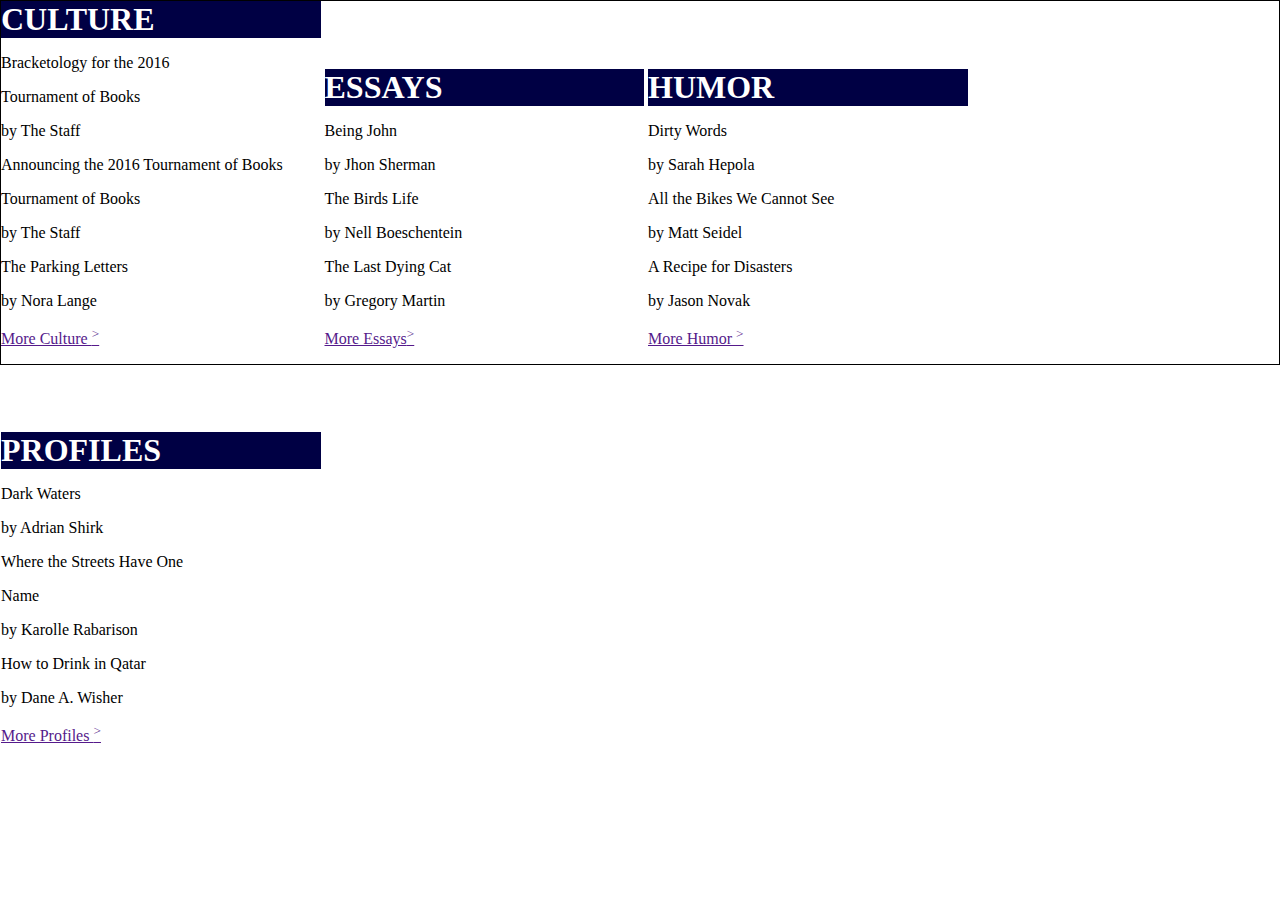
<file: Explorer Mode/index.html>
<!DOCTYPE html>
<html lang="en" dir="ltr">
  <head>
    <meta charset="utf-8">
    <title>Simple Multi Column Layout</title>
    <link rel="stylesheet" type="text/css" href="css/styles.css">
  </head>
  <body>
    <div class="container">
      <div class="columna1">
        <div class="columna1-container1">
          <h1>Culture</h1>
          <p>Bracketology for the 2016</p>
          <p>Tournament of Books</p>
          <span>by The Staff</span>
        </div>
        <div class="columna-container2">
          <p>Announcing the 2016 Tournament of Books</p>
          <p>Tournament of Books</p>
          <span>by The Staff</span>
        </div>
        <div class="columna-container3">
          <p>The Parking Letters</p>
          <span>by Nora Lange</span>
          <p><a href="">More Culture <sup>></sup></a></p>
        </div>
      </div>
      <div class="columna2">
        <div class="columna2-container1">
          <h1>Essays</h1>
          <p>Being John</p>
          <span>by Jhon Sherman</span>
        </div>
        <div class="columna2-container2">
          <p>The Birds Life</p>
          <span>by Nell Boeschentein</span>
        </div>
        <div class="columna2-container3">
          <p>The Last Dying Cat</p>
          <span>by Gregory Martin</span>
          <p><a href="">More Essays<sup>></sup></a></p>
        </div>
      </div>
      <div class="columna3">
        <div class="columna3-container1">
          <h1>Humor</h1>
          <p>Dirty Words</p>
          <span>by Sarah Hepola</span>
        </div>
        <div class="columna3-container2">
          <p>All the Bikes We Cannot See</p>
          <span>by Matt Seidel</span>
        </div>
        <div class="columna3-container3">
          <p>A Recipe for Disasters</p>
          <span>by Jason Novak</span>
          <p><a href="">More Humor <sup>></sup></a></p>
        </div>
      </div>
      <div class="columna4">
        <div class="columna4-container1">
          <h1>Profiles</h1>
          <p>Dark Waters</p>
          <span>by Adrian Shirk</span>
        </div>
        <div class="columna4-container2">
          <p>Where the Streets Have One</p>
          <p>Name</p>
          <span>by Karolle Rabarison</span>
        </div>
        <div class="columna4-container3">
          <p>How to Drink in Qatar</p>
          <span>by Dane A. Wisher</span>
          <p><a href="">More Profiles <sup>></sup></a></p>
        </div>
      </div>
    </div>
  </body>
</html>
</file>
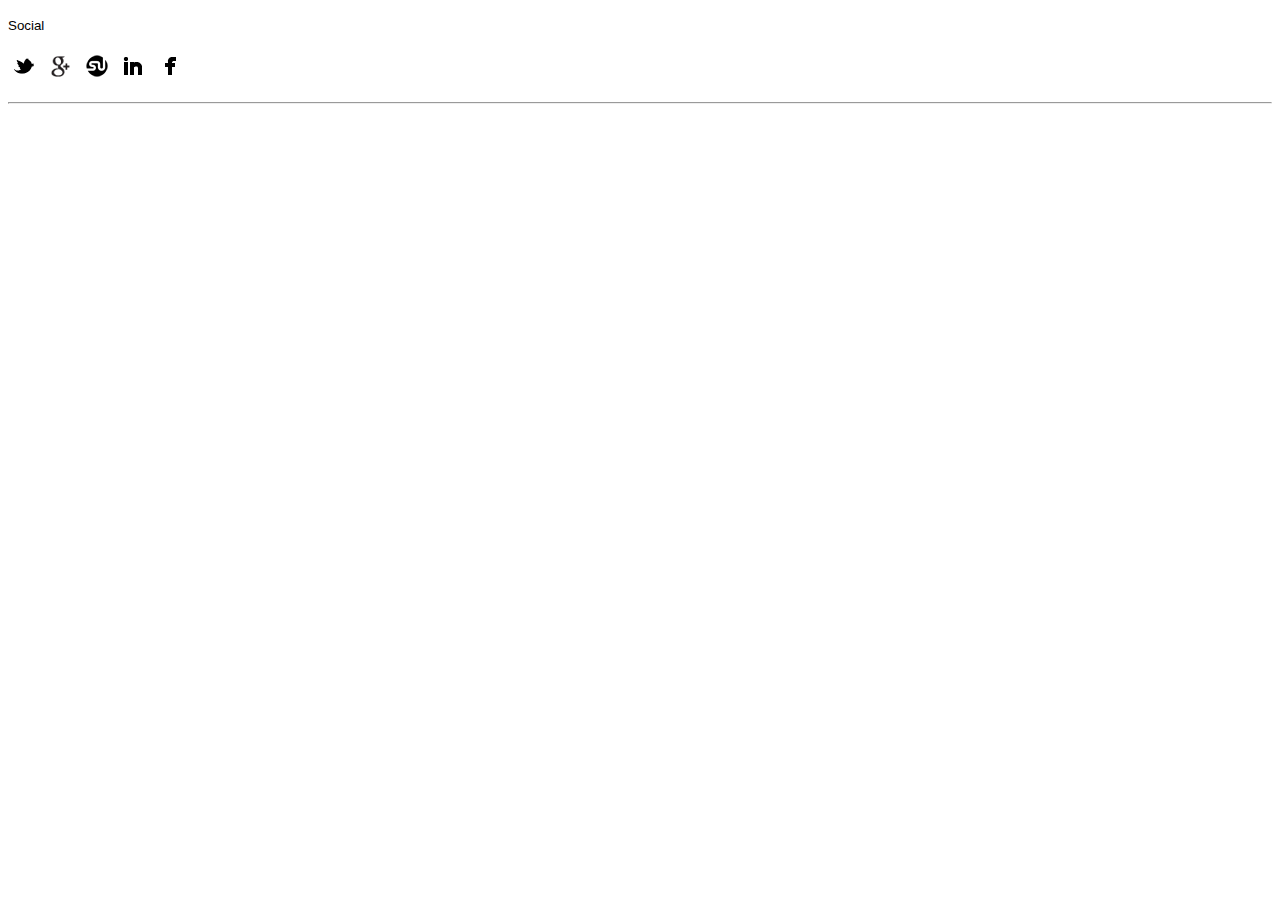
<file: Icon Set/index.html>
<!DOCTYPE html>
<html lang="en" dir="ltr">
  <head>
    <meta charset="utf-8">
    <title>Icon Set</title>
    <link rel="stylesheet" type="text/css" href="css/styles.css">
  </head>
  <body>
    <p><small>Social</small></p>
    <nav>
      <ul>
        <li><a href=""><img class="logos" src="images/twitter-icon-bw.png" alt="Logo Twitter"></a></li>
        <li><a href=""><img class="logos" src="images/googleplus-icon-bw.png" alt="Logo Google Plus"></a></li>
        <li><a href=""><img class="logos" src="images/stumbleit-icon-bw.png" alt="Logo Stumbleit"></a></li>
        <li><a href=""><img class="logos" src="images/linkedin-icon-bw.png" alt="Logo Linkedin"></a></li>
        <li><a href=""><img class="logos" src="images/facebook-icon-bw.png" alt="Logo Facebook"></a></li>
      </ul>
    </nav>
    <hr />
  </body>
</html>
</file>
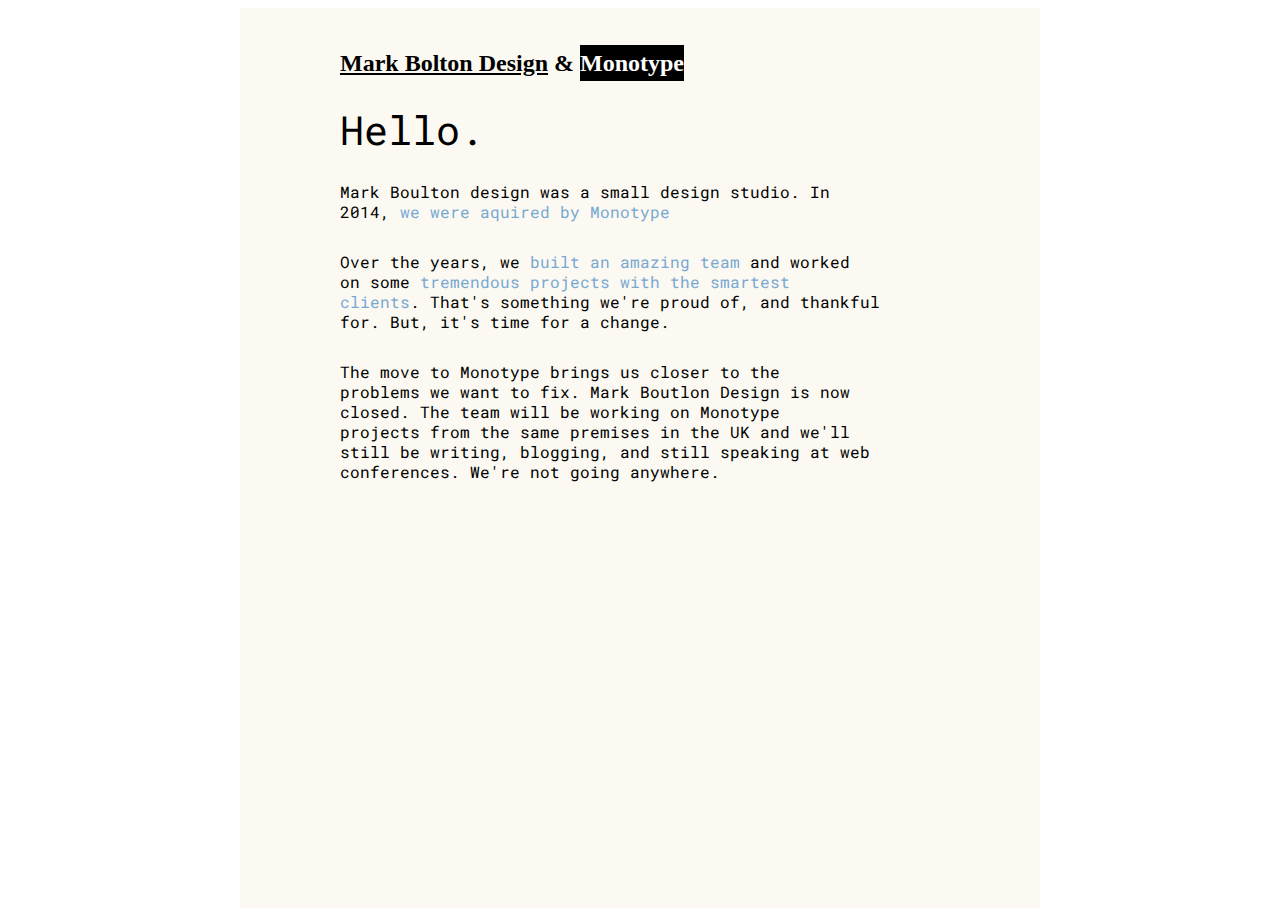
<file: Normal_Mode/index.html>
<!Doctype html>
<html>
  <head>
    <title>Simple Article Layout</title>
    <link href="https://fonts.googleapis.com/css?family=Roboto+Mono" rel="stylesheet">
    <link rel="stylesheet" href="css/styles.css">
  </head>
  <body>
    <div class="container">
      <article>
        <h2><u>Mark Bolton Design</u> & <span class="monotype">Monotype</span></h2>
        <h1>Hello.</h1>
        <p>Mark Boulton design was a small design studio. In <br />2014, <a href="">we were aquired by Monotype</a></p>
        <p>Over the years, we <a href="">built an amazing team</a> and worked <br /> on some <a href="">tremendous projects with the smartest <br />clients</a>. That's something we're proud of, and thankful <br />for. But, it's time for a change.</p>
        <p>The move to Monotype brings us closer to the <br /> problems we want to fix. Mark Boutlon Design is now <br />closed. The team will be working on Monotype <br />projects from the same premises in the UK and we'll <br />still be writing, blogging, and still speaking at web <br />conferences. We're not going anywhere.</p>
      </article>
    </div>
  </body>
</html>
</file>
<file: Explorer Mode/css/styles.css>
/* * {
  box-sizing: border-box;
} */

body {
  margin: 0;
}

.container {
  border: 1px solid black;
  height: 363px;
}


h1 {
  background-color: #004;
  color: white;
  text-transform: uppercase;
  margin: 0;
}

.columna1,
.columna2,
.columna3 ,
.columna4 {
  /* border: 1px solid red; */
  display: inline-block;
  width: 25%;
  height: inherit;
}
</file>
<file: Icon Set/css/styles.css>
* {
  box-sizing: border-box;
}

body {
  font-family: sans-serif;
}

ul {
  list-style: none;
  padding: 0;
}

li {
  display: inline-block;
}
</file>
<file: Normal_Mode/css/styles.css>
* {
  box-sizing: border-box;
}

a {
  text-decoration: none;
  color: #77A8D2;
}
.container {
  background-color: #FBF9F1;
  line-height: 1.25;
  width: 800px;
  margin: 0 auto;
  padding-top: 20px;
  padding-left: 100px;
  padding-bottom: 15px;
  margin-bottom: 0;
  height: 100vh;
}

.monotype {
  background-color: black;
  padding: 5px 0 5px;
  color: white;
}

article {
font-family: 'Roboto Mono', monospace;
}

article h1 {
  font-size: 40px;
  font-weight: normal;
}

article p {
  margin-bottom: 30px;
}

h2 {
  font-family: Georgia, Palatino, serif;
}

/* @media only screen and (max-width: 1000px) {
    .container {
        background-color: lightblue;
    }
} */
</file>
